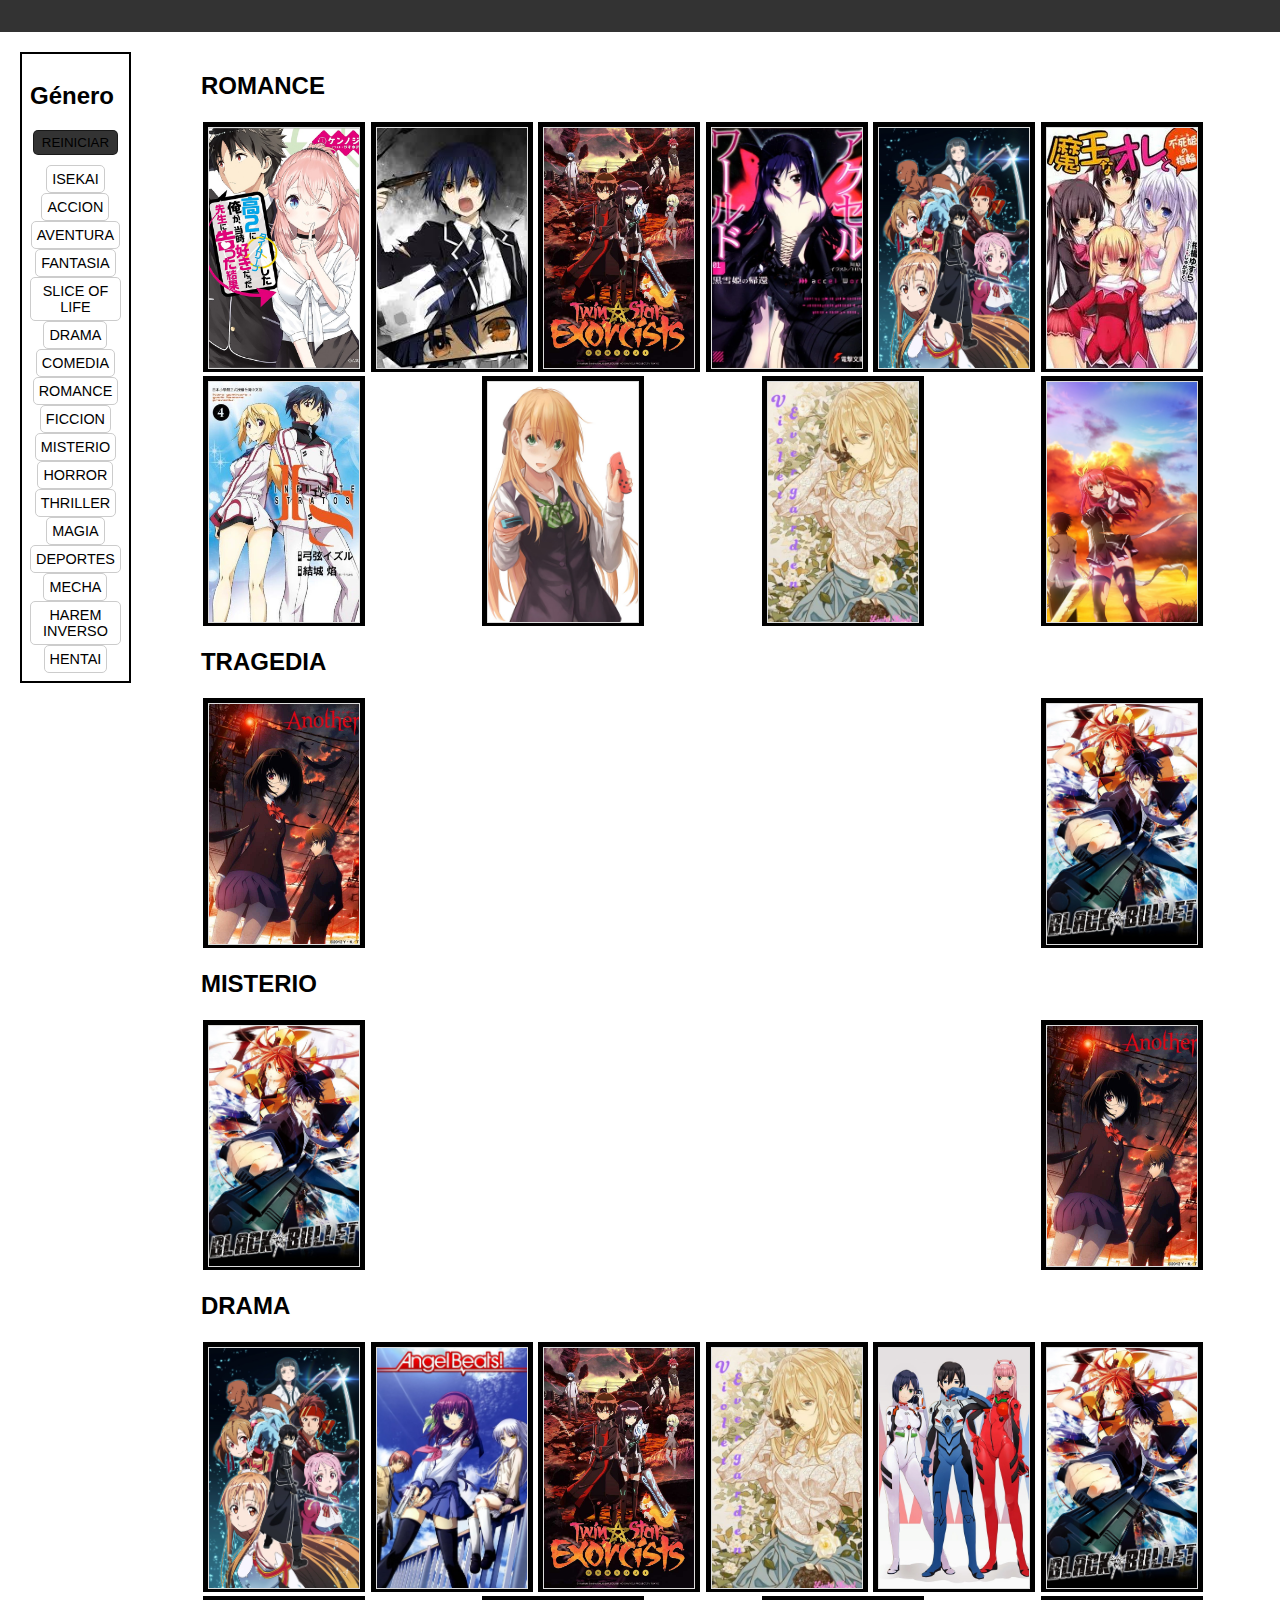
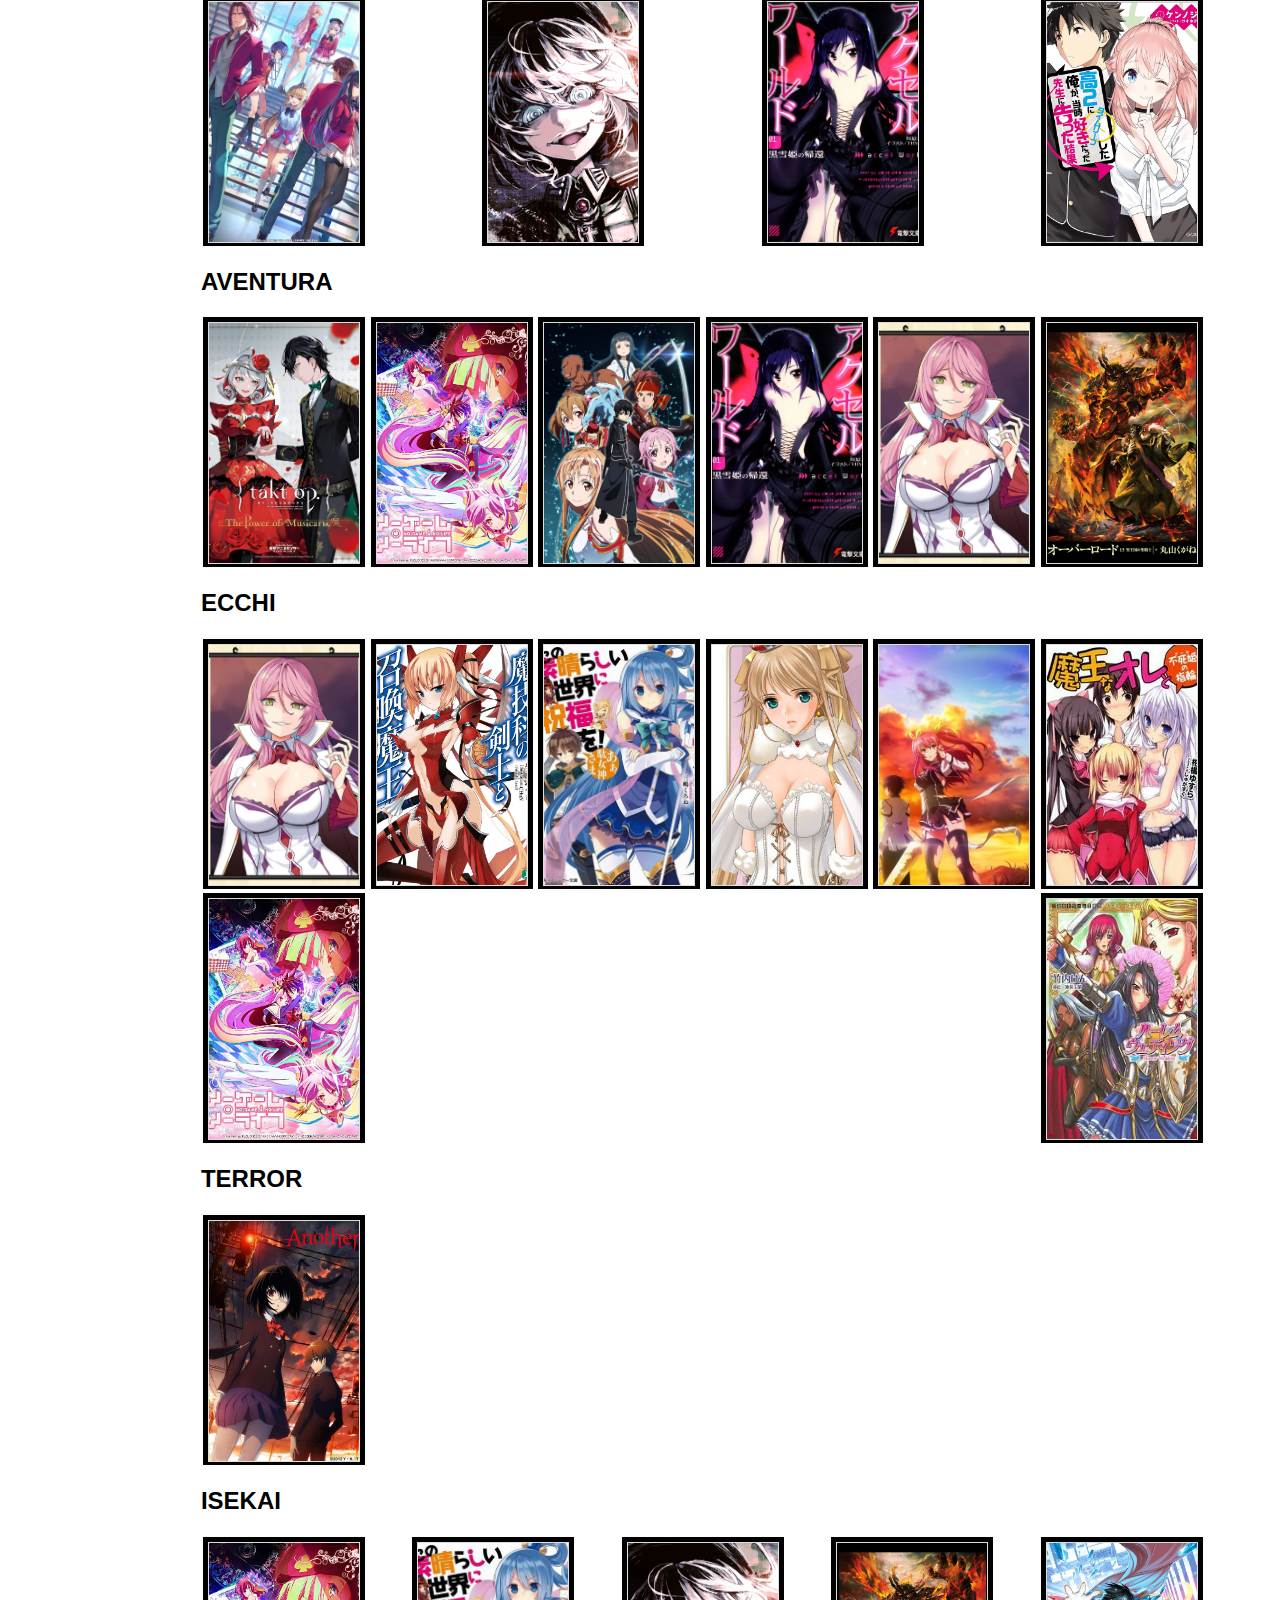
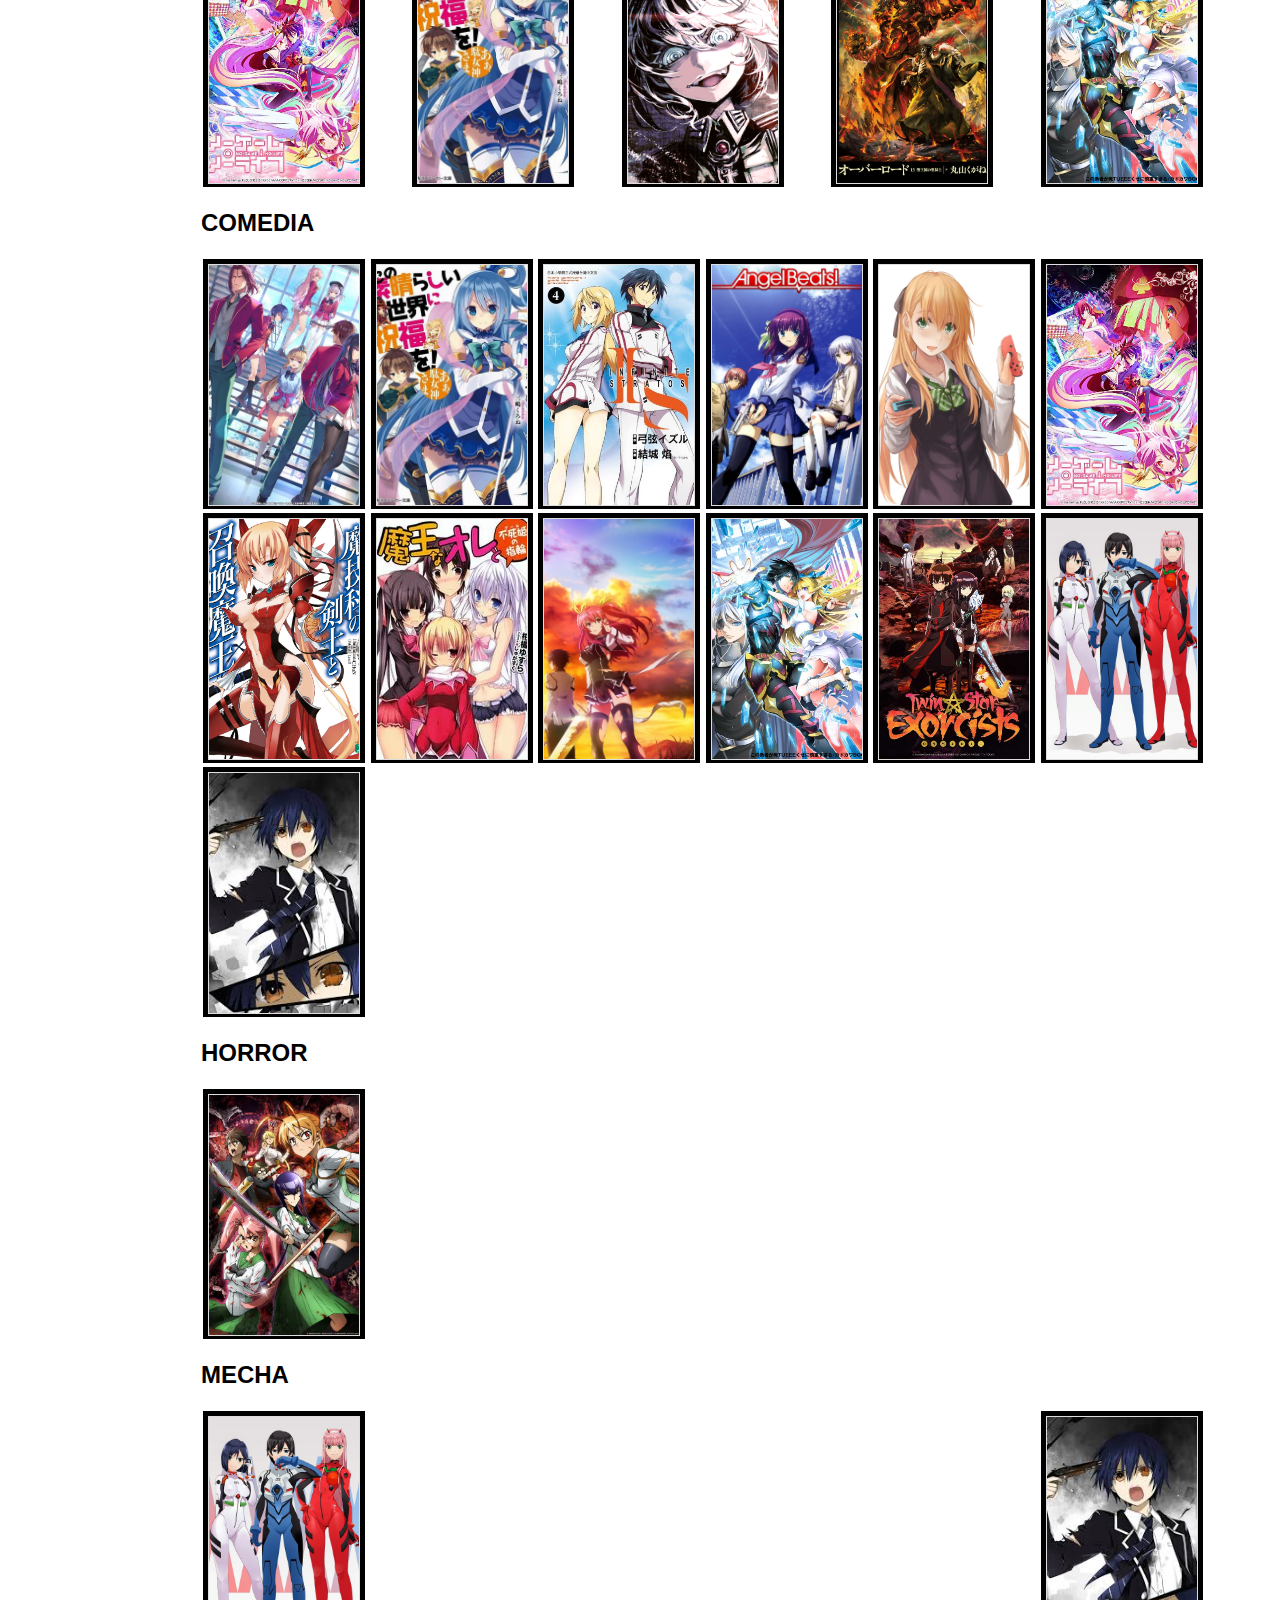
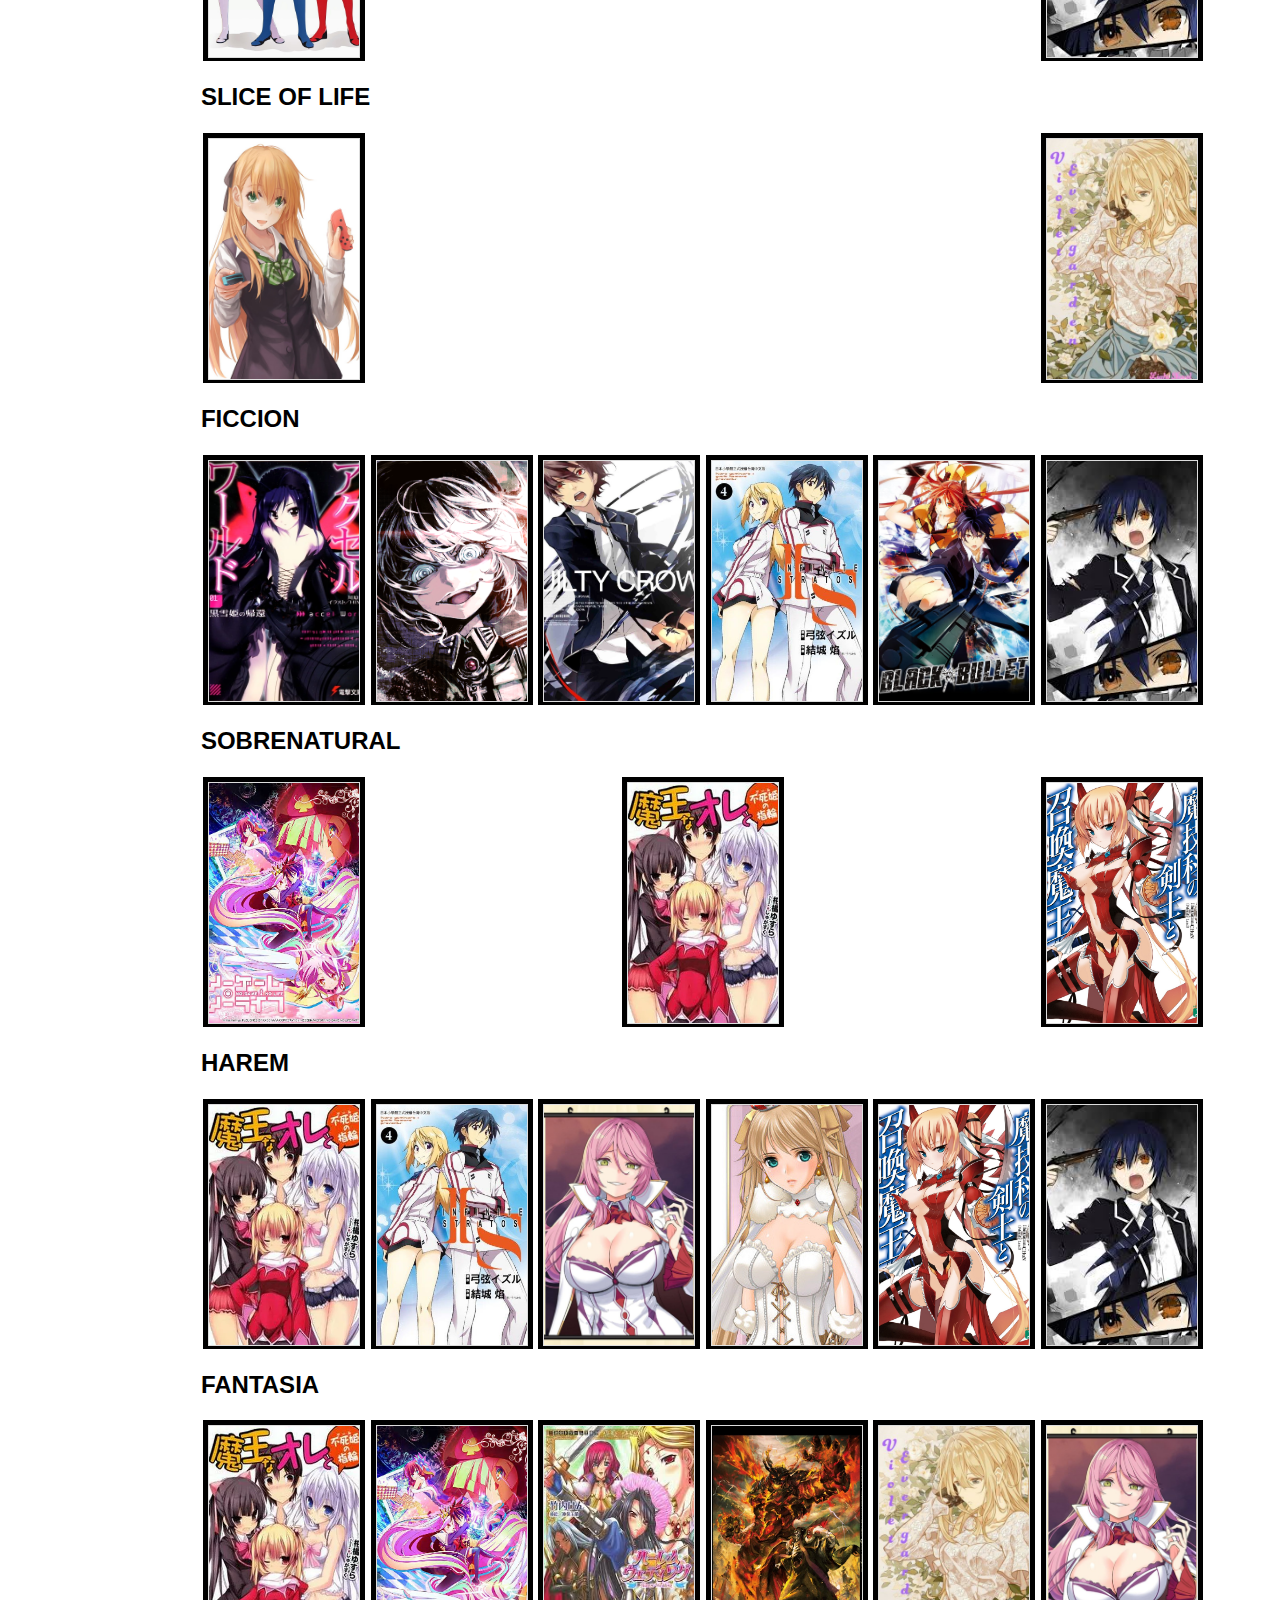
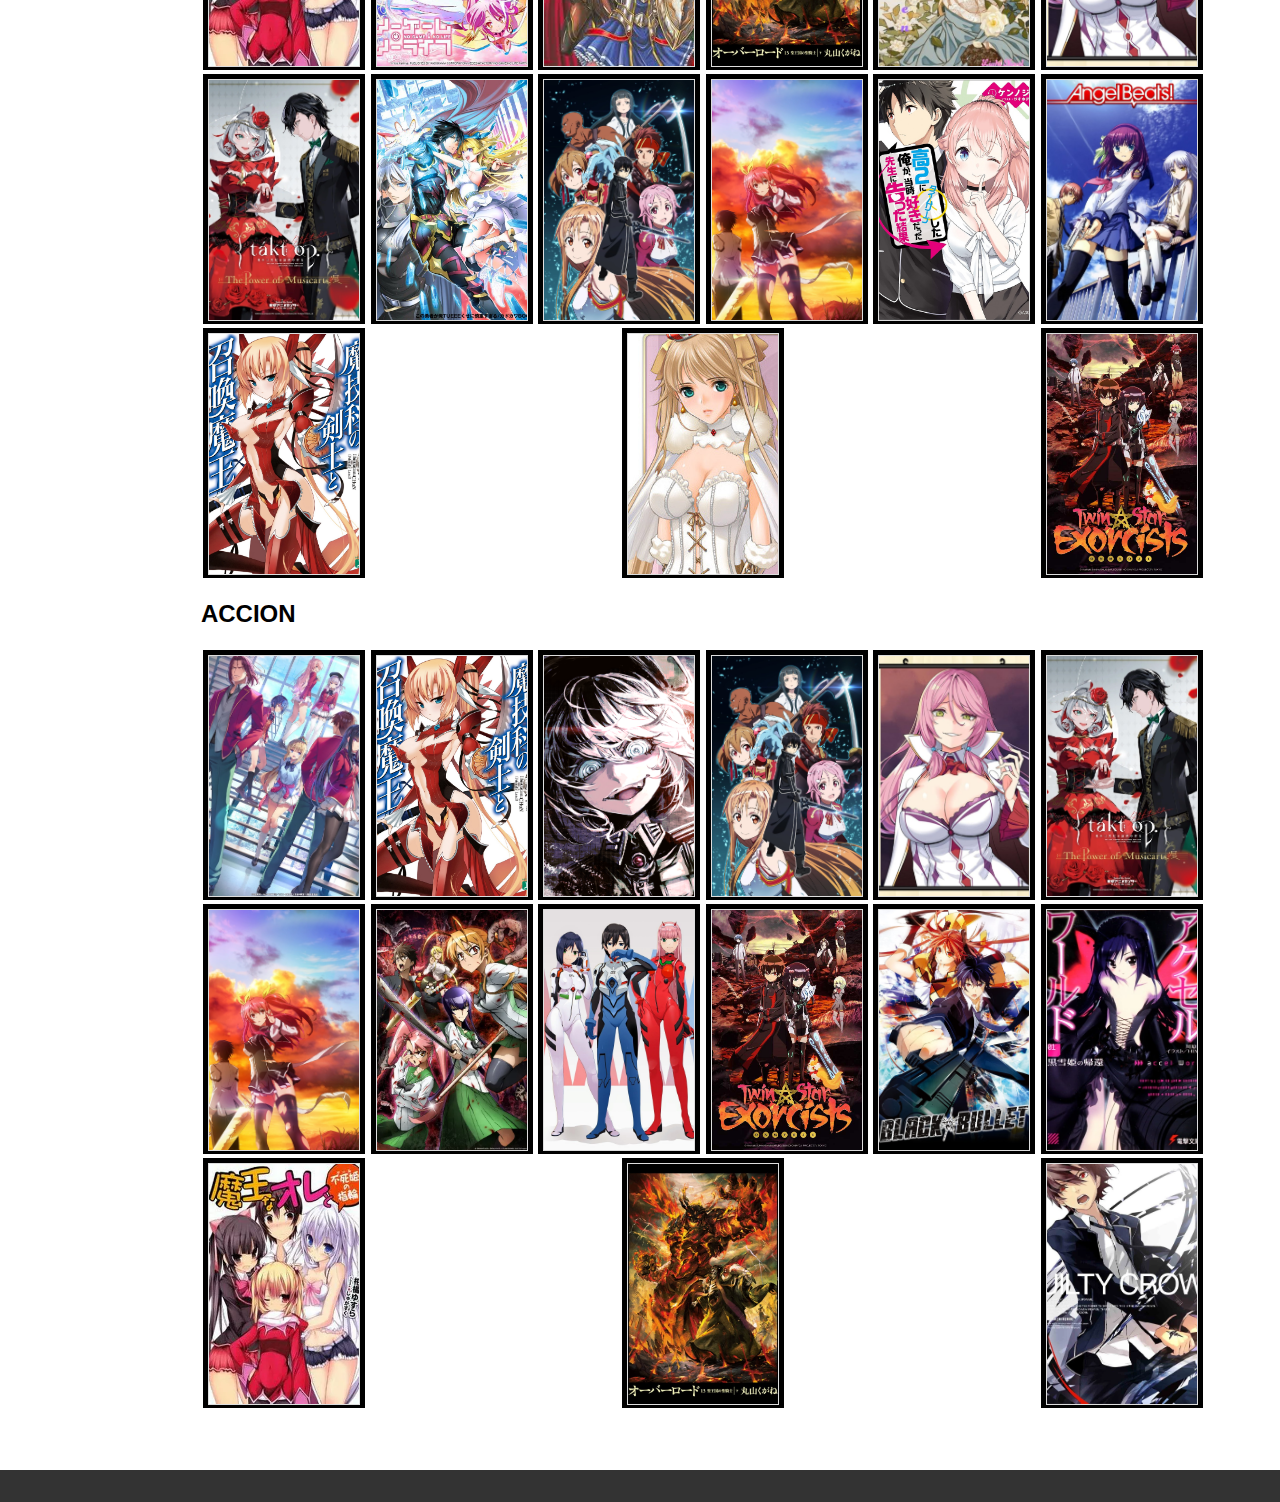
<file: index.html>
<!DOCTYPE html>
<html lang="es">
<head>
    <meta charset="UTF-8">
    <meta name="viewport" content="width=device-width, initial-scale=1.0">
    <title>Anonymous Library</title>
    <link rel="icon" href="image/PortadaPagina.jpg" type="image/x-icon">
    <link rel="stylesheet" href="styles/stylesGeneral.css">
</head>
<body>
    <header>
    </header>
    <main>
        <section id="SeccionNovela" class="section-container" display="flex";>
            <section class="genresNovela">
                <div id="NovelaGenreForm"></div>
            </section>
            <div class="book-shelf-Novela"></div>
        </section>
    </main>
    <footer>
    </footer>
    <script type="module" src="./Data/dataNovela.js"></script>
    <script type="module" src="./js/mainGeneral.js"></script>
</body>
</html>
</file>
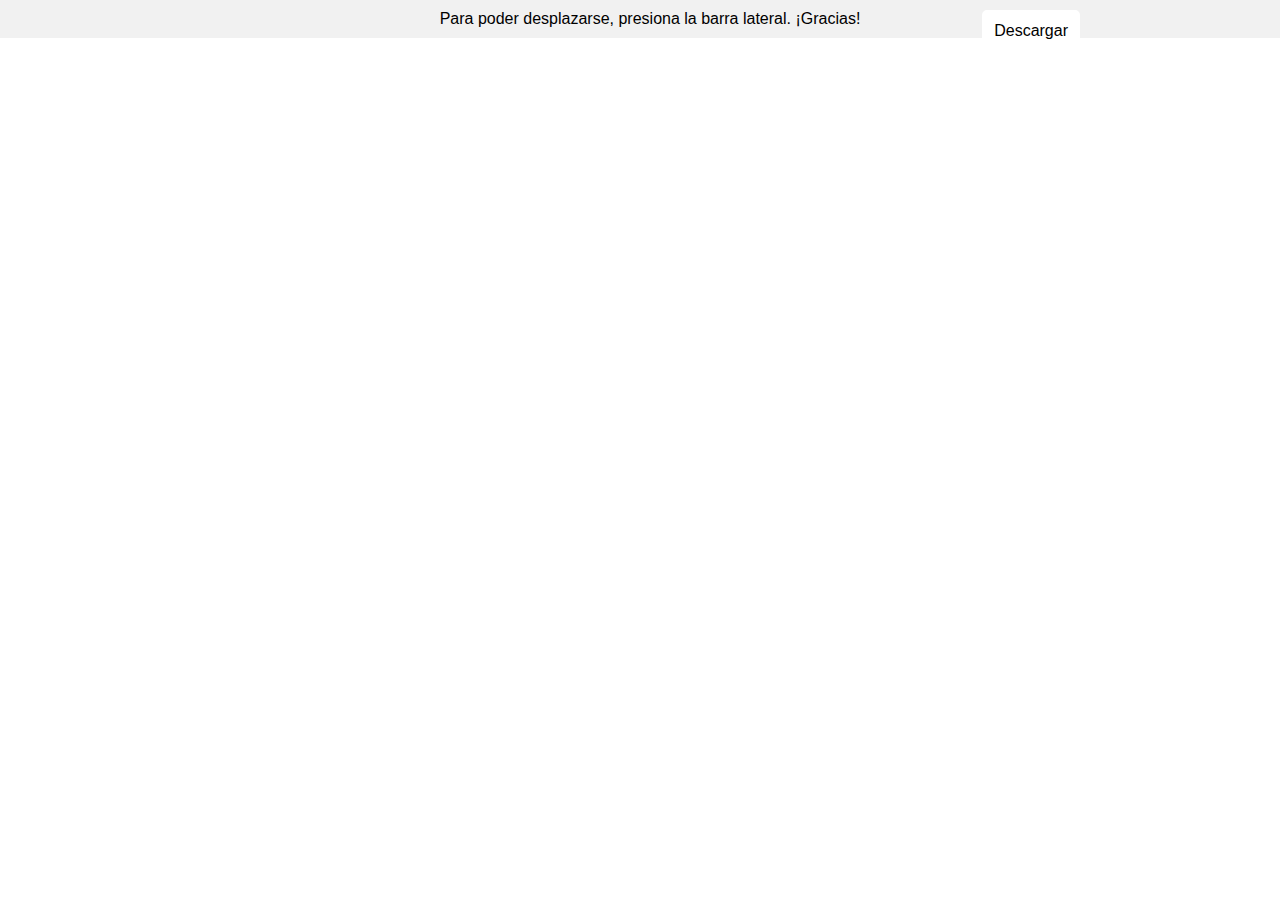
<file: Generico/genericoLectura.html>
<!DOCTYPE html>
<html lang="es">
<head>
    <meta charset="UTF-8">
    <meta name="viewport" content="width=device-width, initial-scale=1.0">
    <title id="pageTitle"></title>
    <style>
        body {
            margin: 0;
            padding: 0;
            font-family: Arial, sans-serif;
        }

        #pdf-container {
            width: 900px; /* O el ancho que desees */
            height: 650px;
            margin: 0 auto; /* Esto centra el contenedor horizontalmente */
            display: flex;
            justify-content: center;
            align-items: center;
            position: relative;
        }

        #pdf-viewer {
            width: 100%;
            height: 100%;
        }

        #boton-descarga {
            position: absolute;
            top: 0;
            right: 0;
            margin: 10px; /* Ajusta el margen según tus necesidades */
            padding: 10px;
            background-color: #fff; /* Fondo blanco para el botón */
            color: #000; /* Texto negro para el botón */
            border: 2px solid #fff; /* Borde blanco para el botón */
            cursor: pointer;
            font-size: 16px;
            border-radius: 5px;
        }

        #mensaje-temporal {
            position: fixed;
            top: 0;
            left: 0;
            width: 100%;
            background-color: #f1f1f1;
            text-align: center;
            padding: 10px;
            display: none;
        }
    </style>
</head>
<body>
    <div id="mensaje-temporal">Para poder desplazarse, presiona la barra lateral. ¡Gracias!</div>
    <div id="pdf-container">
        <iframe id="pdf-viewer" src="" frameborder="0" scrolling="no"></iframe>
        <button id="boton-descarga" onclick="descargarPDFDesdeDrive()">Descargar</button>
    </div>

    <script>
        var idArchivo = obtenerParametroConsulta('idArchivo');
        var valor = obtenerParametroConsulta('valor');

        document.addEventListener('DOMContentLoaded', function () {
            // Muestra el mensaje temporal
            mostrarMensajeTemporal();

            // Llamada a la función con el ID del archivo PDF en Google Drive
            establecerTituloPelicula(valor)
            mostrarPDF(idArchivo);
        });

        function establecerTituloPelicula(valor) {
            console.log(valor);
            const titulos = {
                2: "MANGA",
                3: "NOVELA",
                4: "DOUJINSHI",
            };
        
            document.title = titulos[valor] || document.title;
        }

        // Función para mostrar el mensaje temporal
        function mostrarMensajeTemporal() {
            var mensajeTemporal = document.getElementById('mensaje-temporal');
            mensajeTemporal.style.display = 'block';

            // Oculta el mensaje después de 5 segundos (5000 milisegundos)
            setTimeout(function () {
                mensajeTemporal.style.display = 'none';
            }, 5000);
        }

        function obtenerParametroConsulta(nombre) {
            const urlParams = new URLSearchParams(window.location.search);
            return urlParams.get(nombre);
        }

        // Función para generar el enlace de visualización del PDF en Google Drive
        function generarEnlaceDrive(idArchivo) {
            return 'https://drive.google.com/file/d/' + idArchivo + '/preview';
        }

        // Función para cargar y mostrar el PDF desde Google Drive
        function mostrarPDF(idArchivo) {
            // Objeto de visor de PDF mediante Google Drive
            var pdfViewer = document.getElementById('pdf-viewer');
            pdfViewer.src = generarEnlaceDrive(idArchivo);
        }

        // Función para descargar el PDF desde Google Drive
        function descargarPDFDesdeDrive() {
            // Reemplaza el ID del archivo en el enlace con el tuyo
            var fileId = obtenerParametroConsulta('idArchivo');
            
            // Construye el enlace directo al archivo
            var enlaceDirecto = `https://drive.google.com/uc?id=${fileId}`;
            
            // Crea un elemento <a> con el atributo download
            var enlaceDescarga = document.createElement('a');
            enlaceDescarga.href = enlaceDirecto;
            enlaceDescarga.download = "nombre-del-archivo.pdf"; // Puedes establecer el nombre del archivo aquí

            // Agrega el enlace al cuerpo del documento
            document.body.appendChild(enlaceDescarga);

            // Simula un clic en el enlace para iniciar la descarga
            enlaceDescarga.click();

            // Elimina el enlace después de la descarga
            document.body.removeChild(enlaceDescarga);
        }

    </script>
</body>
</html>
</file>
<file: styles/stylesGeneral.css>
body {
        font-family: 'Arial', sans-serif;
        background-size: cover;
        background-position: center;
        margin: 0;
        padding: 0;
        display: flex;
        flex-direction: column;
        min-height: 100vh;
        user-select: none;
        -webkit-user-select: none;
        -moz-user-select: none;
        -ms-user-select: none;
    }

    header{
        background-color: #333;
        color: #fff;
        text-align: center;
        padding: 1em;
    }
    footer{
        text-align: center;
        padding: 1em;
        background-color:#333 ;
        color: #fff;
    }

    main {
        display: flex;
        flex: 1;
        max-width: 800px;
        margin: 0;
        padding: 20px;
    }
    #SeccionInicio,#SeccionNovela,#SeccionManga,#SeccionDoujinshi {
        
        display: flex;
        align-items: flex-start;
    }

    
    /* Estilos para la sección de géneros */
    .genres {
        flex: 1;
        background-color: #fff;
        padding: 20px;
        border-radius: 8px;
        margin-bottom: 20px;
        position: relative;
        border: 2px solid #000; /* Agregamos un borde negro */
    }

    /* Estilos para el título "Género" */
    .genres h2 {
        text-align: center;
        margin-bottom: 10px; /* Ajusta según sea necesario */
    }

    .downloads {
        flex-grow: 1;
    }

    form {
        background-color: #fff;
        padding: 5px;
        border-radius: 8px;
    }

    /* Estilos para el formulario */
    #NovelaGenreForm,#MangaGenreForm,#DoujinshiGenreForm{
        max-width: 1000px; /* Ajusta el ancho máximo según tus necesidades */
        margin: 0 auto; /* Centra el formulario en el contenedor */
        border-Radius: 10px;
    }
      
    section {
        margin-bottom: 20px;
    }

    button {
        background-color: #333;
        color: #fff;
        padding: 10px 15px;
        border: none;
        border-radius: 5px;
        cursor: pointer;
    }

    .book-shelf-Inicio,.book-shelf-Novela,.book-shelf-Manga,.book-shelf-Doujinshi{
        margin-left: 70px;
    }
    /* Estilos para el contenedor principal de los libros */
    .book-grid {
        display: flex;
        flex-wrap: wrap;
        justify-content: flex-start; /* Alinea los elementos al inicio del contenedor */
        max-width: 1000px; /* Ajusta el ancho máximo del contenedor según tus necesidades */
        margin: 0 auto; /* Centra el contenedor */
    }


    /* styles.css */

    .download-link {
        width: 1000px;
        height: 250px;
        border: 5px solid black;
        flex: 0 0 calc(14.28% - 200px);
        position: relative;
        margin: 2px;
        box-sizing: border-box;
    }
    
    .download-link img {
        width: 150px;
        height: 100%;
        object-fit: cover;
        border: 1px solid #ddd;
        transition: filter 0.3s ease;
    }
    
    .download-link:hover,
    .download-link:active {
        box-shadow: 0 4px 8px rgba(0, 0, 0, 0.1);
    }
    
    .download-link:hover img {
        filter: blur(5px);
    }
    
    .download-link .info {
        position: absolute;
        top: 50%;
        left: 50%;
        transform: translate(-50%, -50%);
        width: 80%;
        max-width: 300px;
        padding: 20px;
        backdrop-filter: blur(10px);
        background-color: rgba(255, 255, 255, 0.5);
        display: flex;
        flex-direction: column;
        align-items: center;
        opacity: 0;
        transition: opacity 0.3s ease;
    }
    
    .download-link:hover .info {
        opacity: 1;
    }
    
    .download-link .info h3 {
        margin-bottom: 5px;
    }
    
    .download-link .info p {
        margin: 5px 0;
    }
    
    .row {
        display: flex;
        flex-wrap: wrap;
        justify-content: space-between;
        margin-bottom: 20px;
    }
    
    .hidden {
        display: none;
    }

    .ninguno-button {
        color: black;
        border: 1px solid rgba(0, 0, 0, 0.5);
        border-radius: 5px;
        padding: 4px 8px;
        margin-bottom: 10px;
        display: block;
        margin: 0 auto 10px auto;
    }
    .genres-container{
        border: 2px solid black;
        padding: 8px;
    }
</file>
